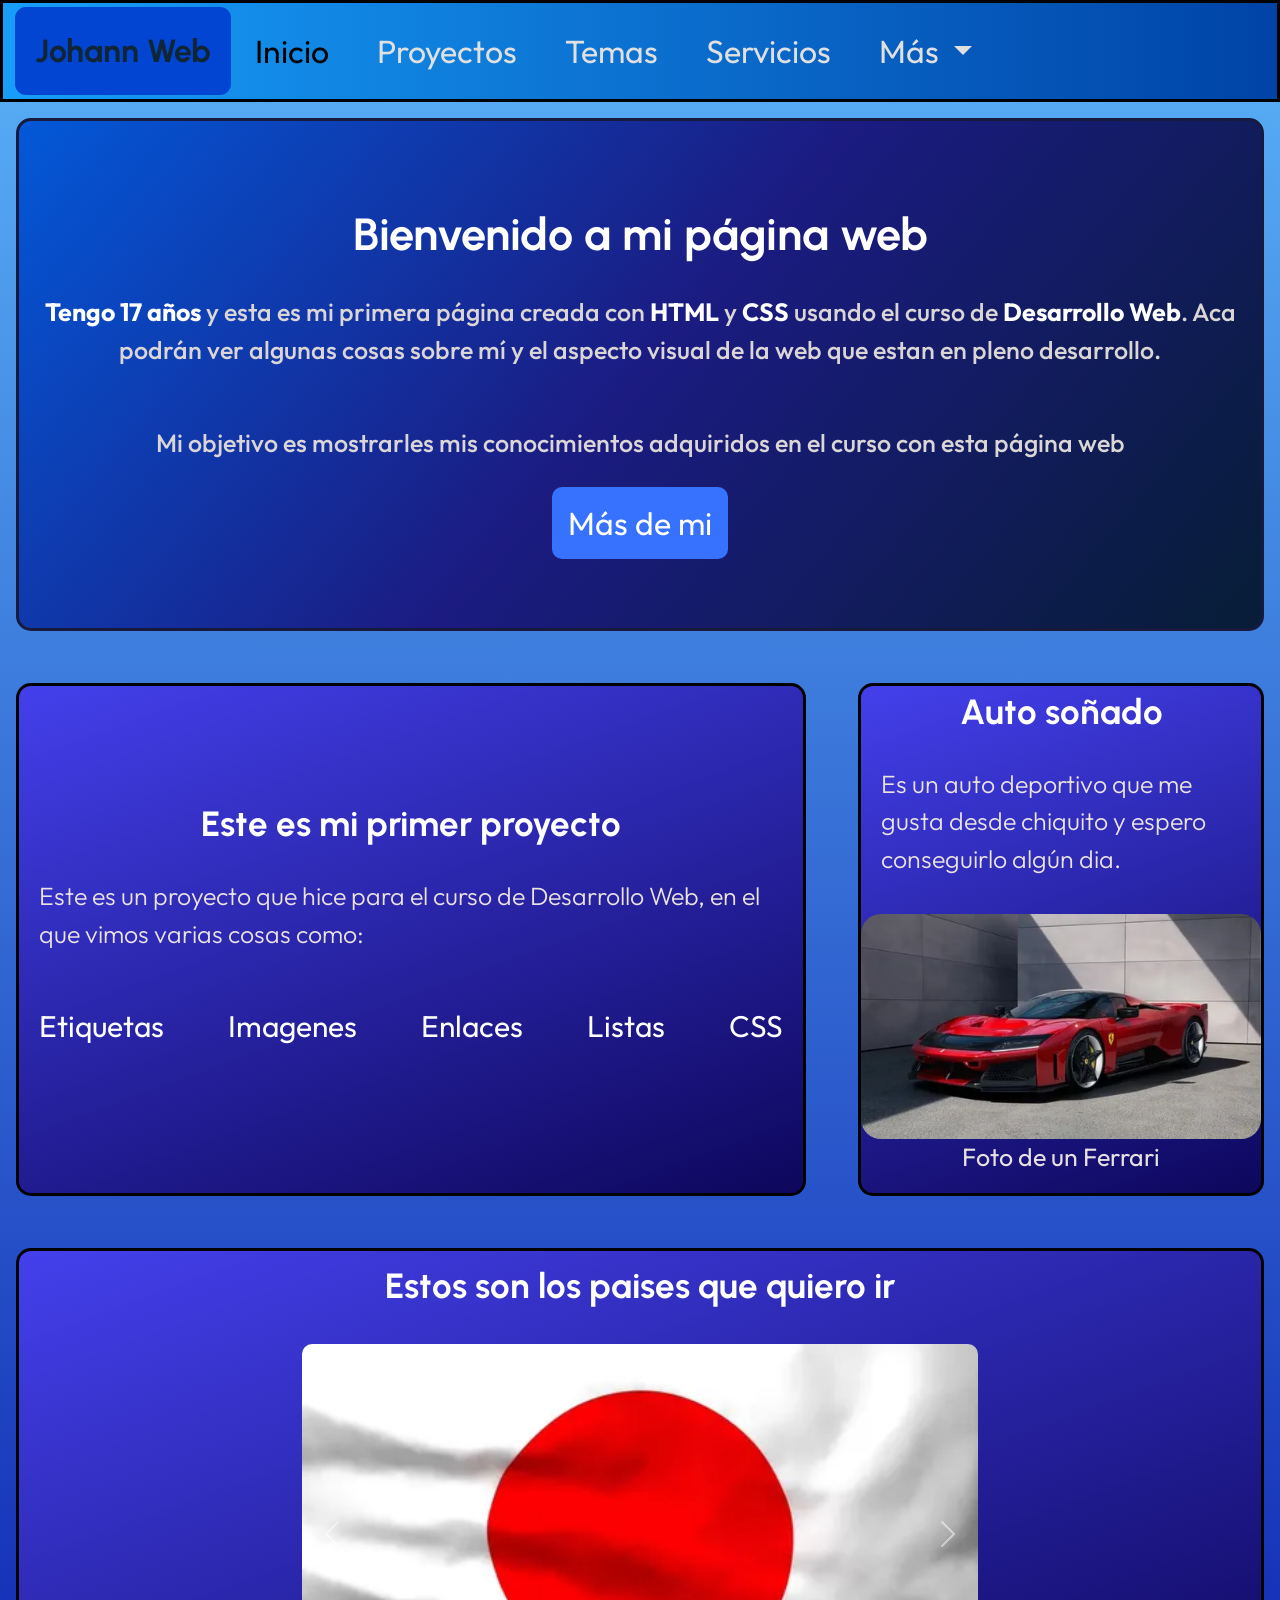
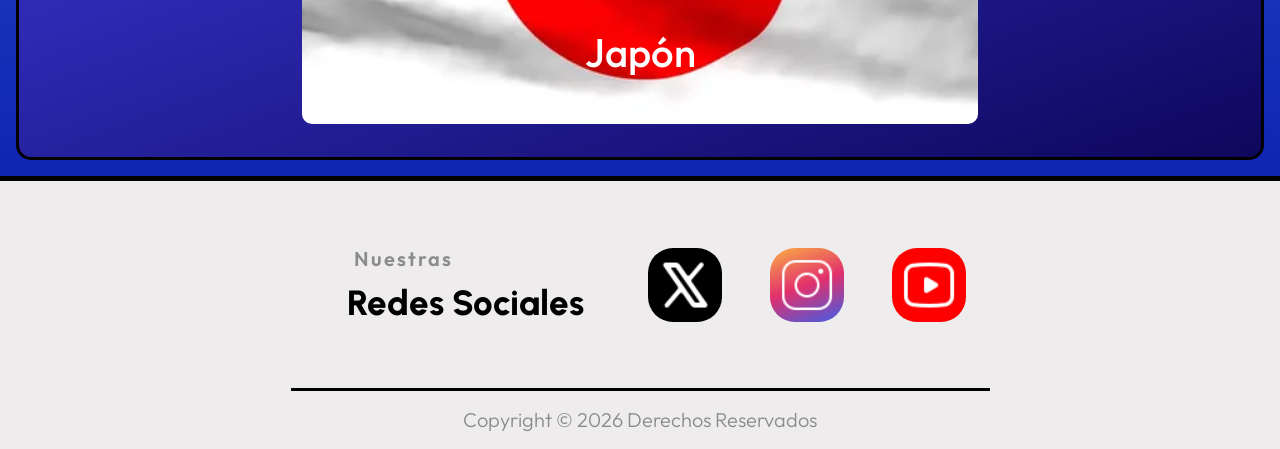
<file: index.html>
<!DOCTYPE html>
<html lang="es">

<head>
    <meta charset="UTF-8">
    <meta name="viewport" content="width=device-width, initial-scale=1.0">
    <title>Desarrollo web con Johann</title>
    <link href="https://cdn.jsdelivr.net/npm/bootstrap@5.3.8/dist/css/bootstrap.min.css" rel="stylesheet"
        integrity="sha384-sRIl4kxILFvY47J16cr9ZwB07vP4J8+LH7qKQnuqkuIAvNWLzeN8tE5YBujZqJLB" crossorigin="anonymous">
    <link rel="stylesheet" href="css/style.css">
</head>

<body>
    <header>
        <nav class="navbar navbar-expand-lg bg-body-tertiary">
            <div class="container-fluid">
                <a class="navbar-brand" href="#">Johann Web</a>
                <button class="navbar-toggler" type="button" data-bs-toggle="collapse"
                    data-bs-target="#navbarNavDropdown" aria-controls="navbarNavDropdown" aria-expanded="false"
                    aria-label="Toggle navigation">
                    <span class="navbar-toggler-icon"></span>
                </button>
                <div class="collapse navbar-collapse" id="navbarNavDropdown">
                    <ul class="navbar-nav">
                        <li class="nav-item">
                            <a class="nav-link active" aria-current="page" href="#">Inicio</a>
                        </li>
                        <li class="nav-item">
                            <a class="nav-link" href="pages/proyectos.html">Proyectos</a>
                        </li>
                        <li class="nav-item">
                            <a class="nav-link" href="pages/temas.html">Temas</a>
                        </li>
                        <li class="nav-item">
                            <a class="nav-link" href="pages/servicios.html">Servicios</a>
                        </li>
                        <li class="nav-item dropdown">
                            <a class="nav-link dropdown-toggle" href="#" role="button" data-bs-toggle="dropdown"
                                aria-expanded="false">
                                Más
                            </a>
                            <ul class="dropdown-menu">
                                <li><a class="dropdown-item" href="pages/preguntas.html">Preguntas</a></li>
                                <li><a class="dropdown-item" href="pages/contactos.html">Contactos</a></li>
                                <li><a class="dropdown-item" href="pages/sobre-mi.html">Sobre mí</a></li>
                            </ul>
                        </li>
                    </ul>
                </div>
            </div>
        </nav>
    </header>

    <main class="caja">
        <section class="contenedor color-gradient">
            <div class="card-presentacion">
                <h2>Bienvenido a mi página web</h2>
                <div class="inicio-text">
                    <p class="letras"><strong>Tengo 17 años</strong> y esta es mi primera página creada con
                        <strong>HTML</strong> y <strong>CSS</strong> usando el curso de <strong>Desarrollo
                            Web</strong>. Aca podrán ver algunas cosas sobre mí y el aspecto visual de la web que estan
                        en pleno desarrollo.
                    </p>
                    <p class="letras">Mi objetivo es mostrarles mis conocimientos adquiridos en el curso con esta página
                        web</p>
                    <a href="pages/sobre-mi.html" class="boton-inicio">Más de mi</a>
                </div>
            </div>
        </section>
        <section class="contenedor2">
            <div>
                <article>
                    <h2>Este es mi primer proyecto</h2>
                    <p>Este es un proyecto que hice para el curso de Desarrollo Web, en el que vimos varias cosas como:
                    </p>
                    <ul class="lista">
                        <li>Etiquetas</li>
                        <li>Imagenes</li>
                        <li>Enlaces</li>
                        <li>Listas</li>
                        <li>CSS</li>
                    </ul>
                </article>
            </div>
        </section>
        <section class="side-bar">
            <div>
                <article>
                    <h2>Auto soñado</h2>
                    <p>Es un auto deportivo que me gusta desde chiquito y espero conseguirlo algún dia.</p>
                    <figure>
                        <img src="img/ferrari.webp" alt="Auto deportivo" class="imagen">
                        <figcaption>Foto de un Ferrari</figcaption>
                    </figure>
                </article>
            </div>
        </section>
        <section class="contenedor3">
            <div>
                <article class="galeria">
                    <h2>Estos son los paises que quiero ir</h2>
                    <div id="carouselExampleCaptions" class="carousel slide">
                        <div class="carousel-indicators">
                            <button type="button" data-bs-target="#carouselExampleCaptions" data-bs-slide-to="0"
                                class="active" aria-current="true" aria-label="Slide 1"></button>
                            <button type="button" data-bs-target="#carouselExampleCaptions" data-bs-slide-to="1"
                                aria-label="Slide 2"></button>
                            <button type="button" data-bs-target="#carouselExampleCaptions" data-bs-slide-to="2"
                                aria-label="Slide 3"></button>
                            <button type="button" data-bs-target="#carouselExampleCaptions" data-bs-slide-to="3"
                                aria-label="Slide 4"></button>
                        </div>
                        <div class="carousel-inner">
                            <div class="carousel-item active">
                                <img src="img/japon.b.webp" class="d-block w-100 img-gal" alt="Japón">
                                <div class="carousel-caption d-none d-md-block">
                                    <h5>Japón</h5>
                                </div>
                            </div>
                            <div class="carousel-item">
                                <img src="img/españa.b.webp" class="d-block w-100 img-gal" alt="España">
                                <div class="carousel-caption d-none d-md-block">
                                    <h5>España</h5>
                                </div>
                            </div>
                            <div class="carousel-item">
                                <img src="img/italia.b.webp" class="d-block w-100 img-gal" alt="Italia">
                                <div class="carousel-caption d-none d-md-block">
                                    <h5>Italia</h5>
                                </div>
                            </div>
                            <div class="carousel-item">
                                <img src="img/usa.b.webp" class="d-block w-100 img-gal" alt="Estados Unidos">
                                <div class="carousel-caption d-none d-md-block">
                                    <h5>Estados Unidos</h5>
                                </div>
                            </div>
                        </div>
                        <button class="carousel-control-prev" type="button" data-bs-target="#carouselExampleCaptions"
                            data-bs-slide="prev">
                            <span class="carousel-control-prev-icon" aria-hidden="true"></span>
                            <span class="visually-hidden">Anterior</span>
                        </button>
                        <button class="carousel-control-next" type="button" data-bs-target="#carouselExampleCaptions"
                            data-bs-slide="next">
                            <span class="carousel-control-next-icon" aria-hidden="true"></span>
                            <span class="visually-hidden">Siguiente</span>
                        </button>
                    </div>
                </article>
            </div>
        </section>
    </main>

    <footer>
        <div class="mejorado">
            <div class="titulo-rs">
                <p>Nuestras</p>
                <h2>Redes Sociales</h2>
            </div>
            <div class="redes">
                <div class="item-rs x"><a href="https://x.com/" target="_blank"><img class="image-tam" src="img/icon-x.png" alt="X"></a>
                </div>
                <div class="item-rs ig"><a href="https://instagram.com/" target="_blank"><img class="image-tam" src="img/icon-ig-.png"
                            alt="Instagram"></a></div>
                <div class="item-rs yt"><a href="https://youtube.com/" target="_blank"><img class="image-tam" src="img/icon-yt.png"
                            alt="Youtube"></a></div>
            </div>
        </div>
        <p>Copyright © 2026 Derechos Reservados</p>

    </footer>
    <script src="https://cdn.jsdelivr.net/npm/bootstrap@5.3.8/dist/js/bootstrap.bundle.min.js"
        integrity="sha384-FKyoEForCGlyvwx9Hj09JcYn3nv7wiPVlz7YYwJrWVcXK/BmnVDxM+D2scQbITxI"
        crossorigin="anonymous"></script>
</body>

</html>
</file>
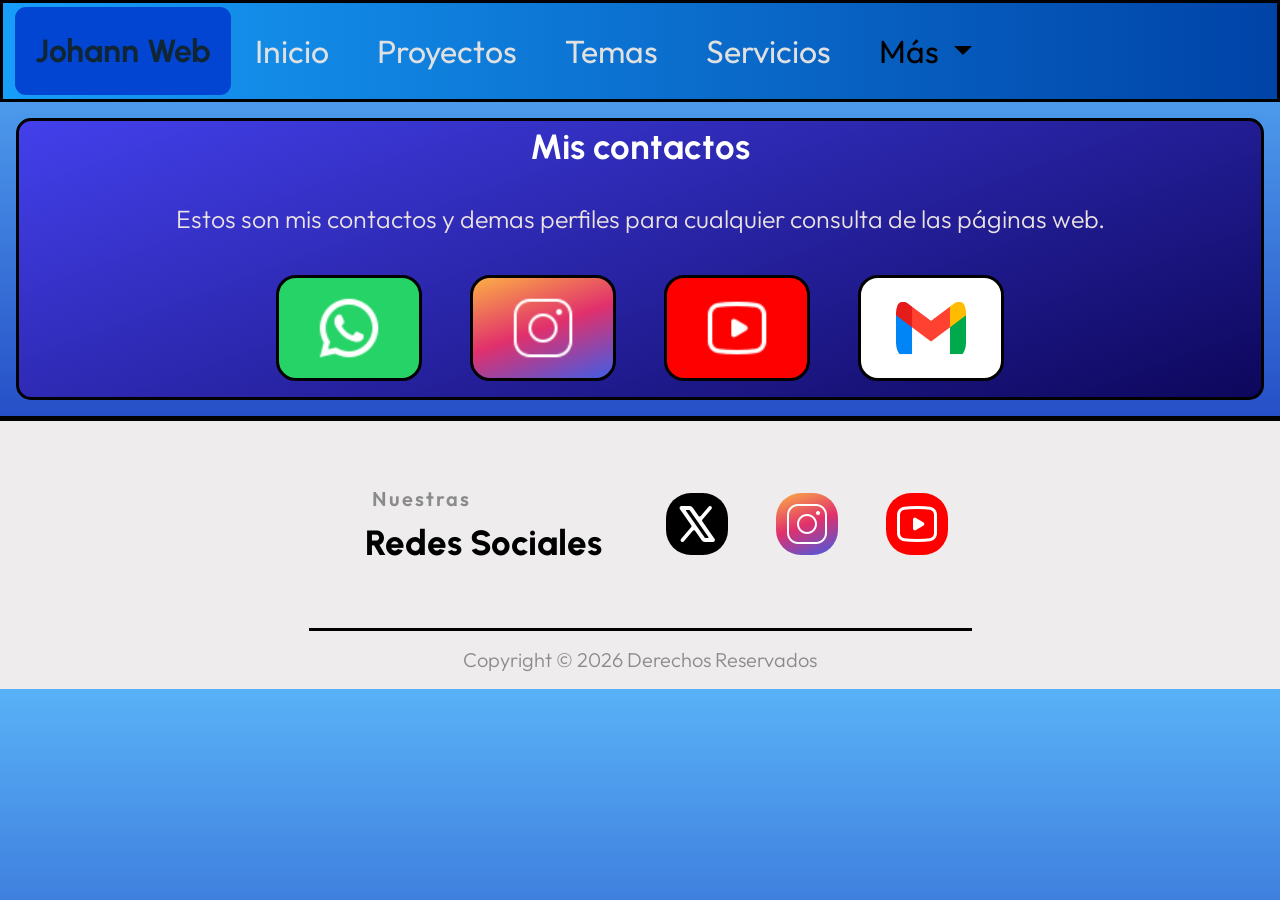
<file: pages/contactos.html>
<!DOCTYPE html>
<html lang="es">

<head>
    <meta charset="UTF-8">
    <meta name="viewport" content="width=device-width, initial-scale=1.0">
    <title>Contactos</title>
    <link href="https://cdn.jsdelivr.net/npm/bootstrap@5.3.8/dist/css/bootstrap.min.css" rel="stylesheet" integrity="sha384-sRIl4kxILFvY47J16cr9ZwB07vP4J8+LH7qKQnuqkuIAvNWLzeN8tE5YBujZqJLB" crossorigin="anonymous">
    <link rel="stylesheet" href="../css/style.css">
</head>

<body>
    <header>
        <nav class="navbar navbar-expand-lg bg-body-tertiary">
            <div class="container-fluid">
                <a class="navbar-brand" href="../index.html">Johann Web</a>
                <button class="navbar-toggler" type="button" data-bs-toggle="collapse"
                    data-bs-target="#navbarNavDropdown" aria-controls="navbarNavDropdown" aria-expanded="false"
                    aria-label="Toggle navigation">
                    <span class="navbar-toggler-icon"></span>
                </button>
                <div class="collapse navbar-collapse" id="navbarNavDropdown">
                    <ul class="navbar-nav">
                        <li class="nav-item">
                            <a class="nav-link" aria-current="page" href="../index.html">Inicio</a>
                        </li>
                        <li class="nav-item">
                            <a class="nav-link" href="proyectos.html">Proyectos</a>
                        </li>
                        <li class="nav-item">
                            <a class="nav-link" href="temas.html">Temas</a>
                        </li>
                        <li class="nav-item">
                            <a class="nav-link" href="servicios.html">Servicios</a>
                        </li>
                        <li class="nav-item dropdown">
                            <a class="nav-link dropdown-toggle active" href="#" role="button" data-bs-toggle="dropdown"
                                aria-expanded="false">
                                Más
                            </a>
                            <ul class="dropdown-menu">
                                <li><a class="dropdown-item" href="preguntas.html">Preguntas</a></li>
                                <li><a class="dropdown-item active" href="#">Contactos</a></li>
                                <li><a class="dropdown-item" href="sobre-mi.html">Sobre mí</a></li>
                            </ul>
                        </li>
                    </ul>
                </div>
            </div>
        </nav>
    </header>

    <main>
        <section>
            <div>
                <article>
                    <h2>Mis contactos</h2>
                    <p>Estos son mis contactos y demas perfiles para cualquier consulta de las páginas web.</p>
                    <div class="contactos">
                        <div class="button-contacto ws"><a href="https://web.whatsapp.com/" target="_blank"><img src="../img/icon-ws.png" alt="Whatsapp" class="size-image"></a></div>
                        <div class="button-contacto ig2"><a href="https://instagram.com/" target="_blank"><img src="../img/icon-ig-.png" alt="Instagram" class="size-image"></a></div>
                        <div class="button-contacto yt2"><a href="https://youtube.com/" target="_blank"><img src="../img/icon-yt.png" alt="Youtube" class="size-image"></a></div>
                        <div class="button-contacto gm"><a href="https://mail.google.com/mail/u/0/" target="_blank"><img src="../img/icon-gm.png" alt="Gmail" class="size-image"></a></div>
                    </div>
                </article>
            </div>
        </section>
    </main>

    <footer>
        <div class="mejorado">
            <div class="titulo-rs">
                <p>Nuestras</p>
                <h2>Redes Sociales</h2>
            </div>
            <div class="redes">
                <div class="item-rs x"><a href="https://x.com/" target="_blank"><img src="../img/icon-x.png" alt="X"></a>
                </div>
                <div class="item-rs ig"><a href="https://instagram.com/" target="_blank"><img src="../img/icon-ig-.png"
                            alt="Instagram"></a></div>
                <div class="item-rs yt"><a href="https://youtube.com/" target="_blank"><img src="../img/icon-yt.png"
                            alt="Youtube"></a></div>
            </div>
        </div>
        <p>Copyright © 2026 Derechos Reservados</p>

    </footer>
    <script src="https://cdn.jsdelivr.net/npm/bootstrap@5.3.8/dist/js/bootstrap.bundle.min.js" integrity="sha384-FKyoEForCGlyvwx9Hj09JcYn3nv7wiPVlz7YYwJrWVcXK/BmnVDxM+D2scQbITxI" crossorigin="anonymous"></script>
</body>
</html>
</file>
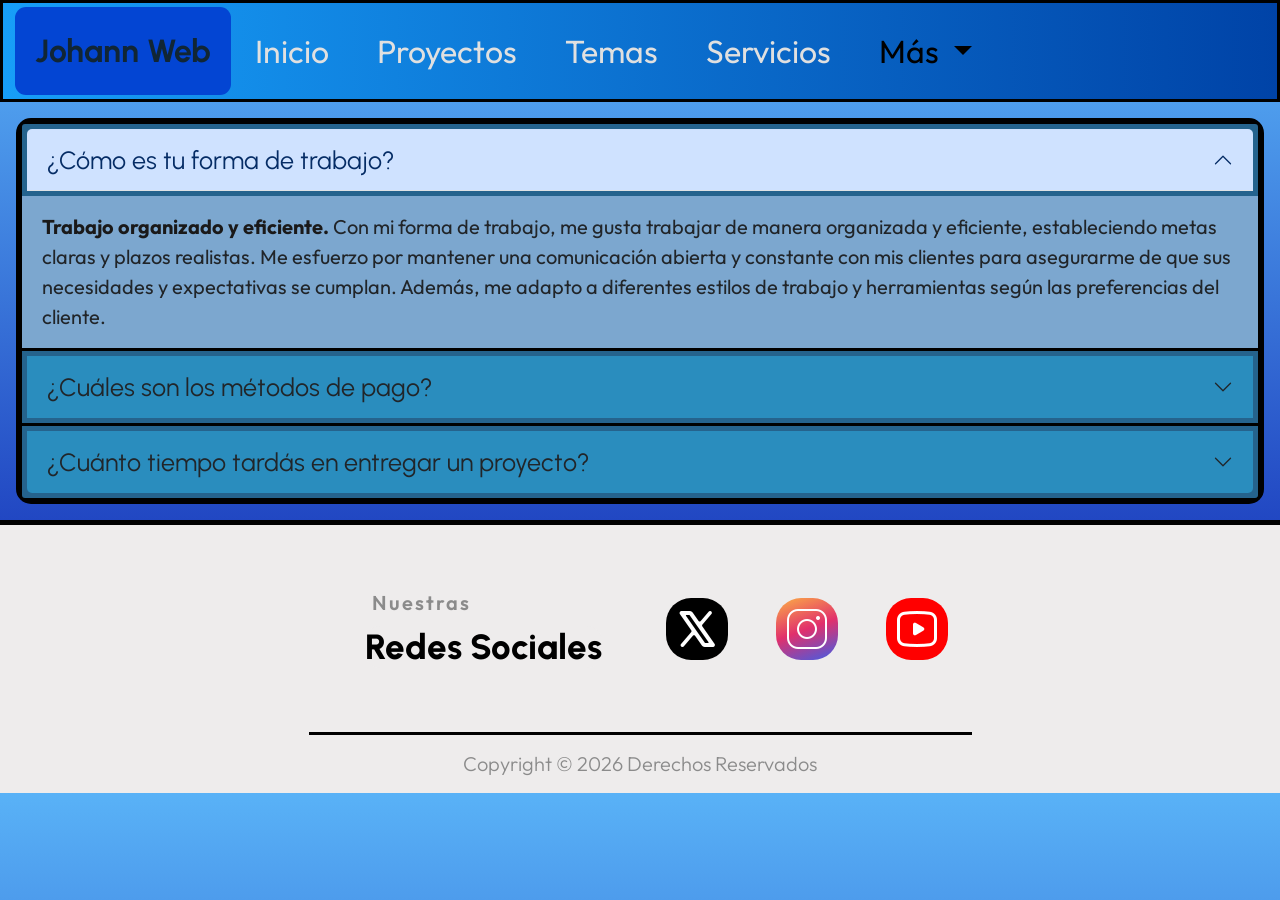
<file: pages/preguntas.html>
<!DOCTYPE html>
<html lang="es">

<head>
    <meta charset="UTF-8">
    <meta name="viewport" content="width=device-width, initial-scale=1.0">
    <title>Preguntas</title>
    <link href="https://cdn.jsdelivr.net/npm/bootstrap@5.3.8/dist/css/bootstrap.min.css" rel="stylesheet"
        integrity="sha384-sRIl4kxILFvY47J16cr9ZwB07vP4J8+LH7qKQnuqkuIAvNWLzeN8tE5YBujZqJLB" crossorigin="anonymous">
    <link rel="stylesheet" href="../css/style.css">
</head>

<body>
    <header>
        <nav class="navbar navbar-expand-lg bg-body-tertiary">
            <div class="container-fluid">
                <a class="navbar-brand" href="../index.html">Johann Web</a>
                <button class="navbar-toggler" type="button" data-bs-toggle="collapse"
                    data-bs-target="#navbarNavDropdown" aria-controls="navbarNavDropdown" aria-expanded="false"
                    aria-label="Toggle navigation">
                    <span class="navbar-toggler-icon"></span>
                </button>
                <div class="collapse navbar-collapse" id="navbarNavDropdown">
                    <ul class="navbar-nav">
                        <li class="nav-item">
                            <a class="nav-link" aria-current="page" href="../index.html">Inicio</a>
                        </li>
                        <li class="nav-item">
                            <a class="nav-link" href="proyectos.html">Proyectos</a>
                        </li>
                        <li class="nav-item">
                            <a class="nav-link" href="temas.html">Temas</a>
                        </li>
                        <li class="nav-item">
                            <a class="nav-link" href="servicios.html">Servicios</a>
                        </li>
                        <li class="nav-item dropdown">
                            <a class="nav-link dropdown-toggle active" href="#" role="button" data-bs-toggle="dropdown"
                                aria-expanded="false">
                                Más
                            </a>
                            <ul class="dropdown-menu">
                                <li><a class="dropdown-item active" href="#">Preguntas</a></li>
                                <li><a class="dropdown-item" href="contactos.html">Contactos</a></li>
                                <li><a class="dropdown-item" href="sobre-mi.html">Sobre mí</a></li>
                            </ul>
                        </li>
                    </ul>
                </div>
            </div>

    </header>

    <main>
        <section class="preguntas">
            <div class="accordion" id="accordionExample">
                <div class="accordion-item">
                    <h2 class="accordion-header">
                        <button class="accordion-button bg-color" type="button" data-bs-toggle="collapse"
                            data-bs-target="#collapseOne" aria-expanded="true" aria-controls="collapseOne">
                            ¿Cómo es tu forma de trabajo?
                        </button>
                    </h2>
                    <div id="collapseOne" class="accordion-collapse collapse show" data-bs-parent="#accordionExample">
                        <div class="accordion-body bg-desc">
                            <strong class="black">Trabajo organizado y eficiente.</strong> Con mi forma de trabajo, me gusta trabajar de manera organizada y eficiente, estableciendo metas claras y plazos realistas. Me esfuerzo por mantener una comunicación abierta y constante con mis clientes para asegurarme de que sus necesidades y expectativas se cumplan. Además, me adapto a diferentes estilos de trabajo y herramientas según las preferencias del cliente.
                        </div>
                    </div>
                </div>
                <div class="accordion-item">
                    <h2 class="accordion-header">
                        <button class="accordion-button collapsed bg-color" type="button" data-bs-toggle="collapse"
                            data-bs-target="#collapseTwo" aria-expanded="false" aria-controls="collapseTwo">
                            ¿Cuáles son los métodos de pago?
                        </button>
                    </h2>
                    <div id="collapseTwo" class="accordion-collapse collapse" data-bs-parent="#accordionExample">
                        <div class="accordion-body bg-desc">
                            <strong class="black">Mi formas de pago pueden ser por Mercado Pago o Uala.</strong> Esos son los métodos de pago que acepto para mis servicios. Ambos son plataformas seguras y confiables que permiten realizar pagos de manera rápida y sencilla. Los clientes pueden elegir el método que les resulte más conveniente.
                        </div>
                    </div>
                </div>
                <div class="accordion-item">
                    <h2 class="accordion-header">
                        <button class="accordion-button collapsed bg-color" type="button" data-bs-toggle="collapse"
                            data-bs-target="#collapseThree" aria-expanded="false" aria-controls="collapseThree">
                            ¿Cuánto tiempo tardás en entregar un proyecto?
                        </button>
                    </h2>
                    <div id="collapseThree" class="accordion-collapse collapse" data-bs-parent="#accordionExample">
                        <div class="accordion-body bg-desc">
                            <strong class="black">El tiempo de entrega puede variar según la complejidad del proyecto.</strong> Generalmente, intento entregar los proyectos dentro de los plazos acordados. En caso de retrasos, me comunico con el cliente para informar sobre el estado del proyecto y acordar una nueva fecha de entrega.
                        </div>
                    </div>
                </div>
            </div>
            </section>
    </main>
    <footer>
        <div class="mejorado">
            <div class="titulo-rs">
                <p>Nuestras</p>
                <h2>Redes Sociales</h2>
            </div>
            <div class="redes">
                <div class="item-rs x"><a href="https://x.com/" target="_blank"><img src="../img/icon-x.png" alt="X"></a>
                </div>
                <div class="item-rs ig"><a href="https://instagram.com/" target="_blank"><img src="../img/icon-ig-.png"
                            alt="Instagram"></a></div>
                <div class="item-rs yt"><a href="https://youtube.com/" target="_blank"><img src="../img/icon-yt.png"
                            alt="Youtube"></a></div>
            </div>
        </div>
        <p>Copyright © 2026 Derechos Reservados</p>

    </footer>
    <script src="https://cdn.jsdelivr.net/npm/bootstrap@5.3.8/dist/js/bootstrap.bundle.min.js"
        integrity="sha384-FKyoEForCGlyvwx9Hj09JcYn3nv7wiPVlz7YYwJrWVcXK/BmnVDxM+D2scQbITxI"
        crossorigin="anonymous"></script>
</body>
</html>
</file>
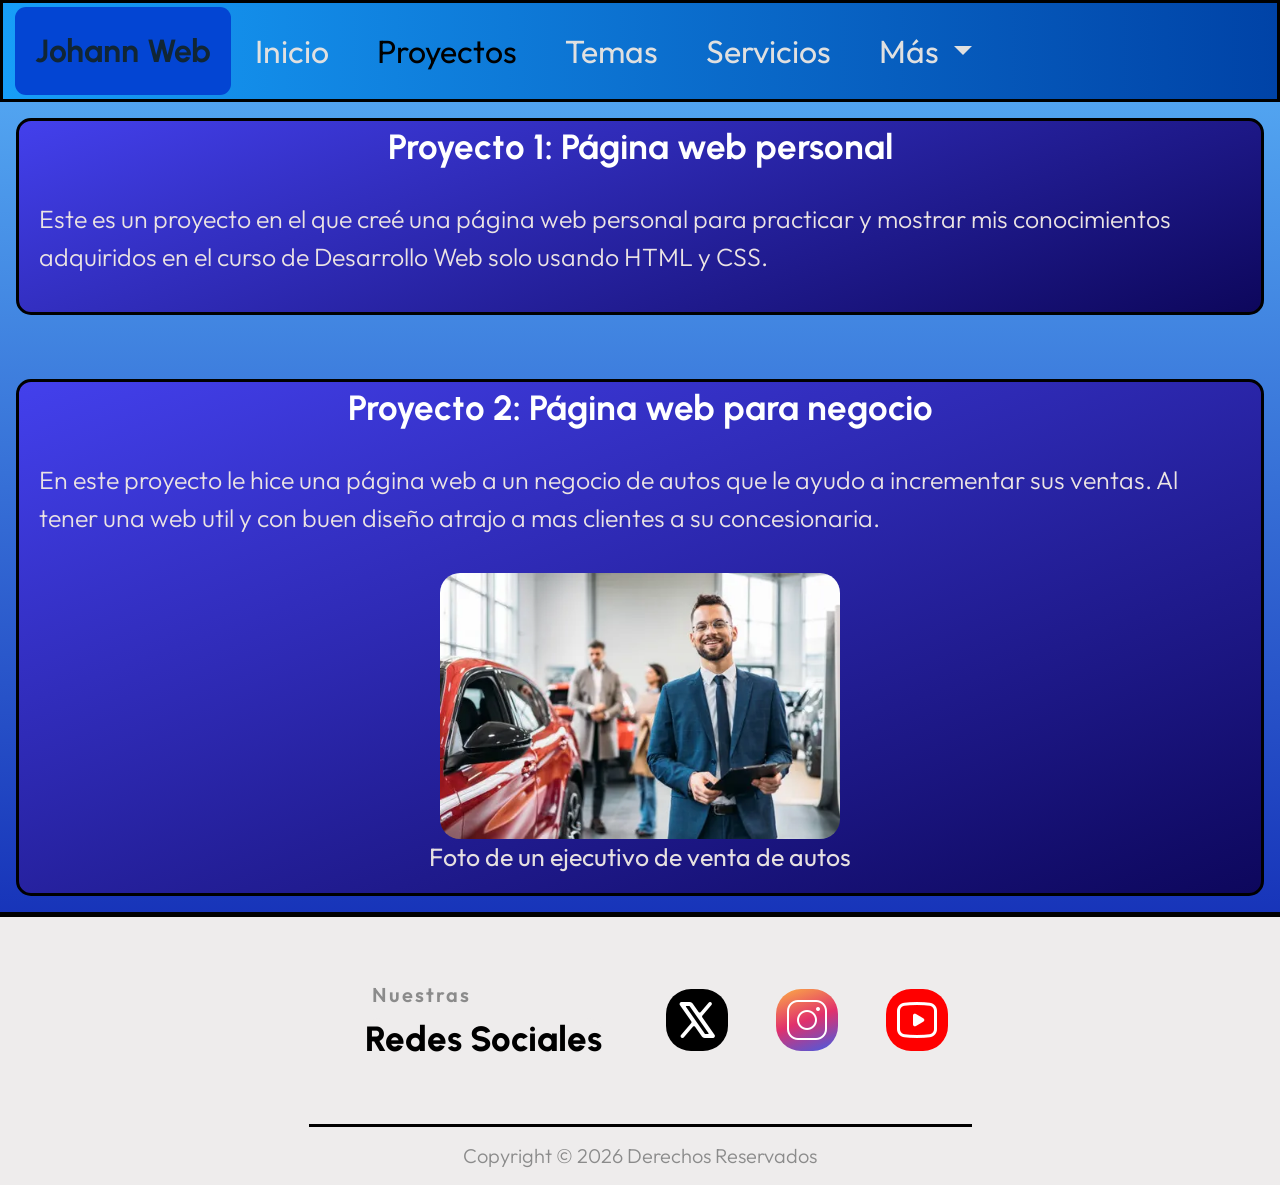
<file: pages/proyectos.html>
<!DOCTYPE html>
<html lang="es">

<head>
    <meta charset="UTF-8">
    <meta name="viewport" content="width=device-width, initial-scale=1.0">
    <title>Proyectos</title>
    <link href="https://cdn.jsdelivr.net/npm/bootstrap@5.3.8/dist/css/bootstrap.min.css" rel="stylesheet" integrity="sha384-sRIl4kxILFvY47J16cr9ZwB07vP4J8+LH7qKQnuqkuIAvNWLzeN8tE5YBujZqJLB" crossorigin="anonymous">
    <link rel="stylesheet" href="../css/style.css">
</head>

<body>
    <header>
        <nav class="navbar navbar-expand-lg bg-body-tertiary">
            <div class="container-fluid">
                <a class="navbar-brand" href="../index.html">Johann Web</a>
                <button class="navbar-toggler" type="button" data-bs-toggle="collapse"
                    data-bs-target="#navbarNavDropdown" aria-controls="navbarNavDropdown" aria-expanded="false"
                    aria-label="Toggle navigation">
                    <span class="navbar-toggler-icon"></span>
                </button>
                <div class="collapse navbar-collapse" id="navbarNavDropdown">
                    <ul class="navbar-nav">
                        <li class="nav-item">
                            <a class="nav-link" aria-current="page" href="../index.html">Inicio</a>
                        </li>
                        <li class="nav-item">
                            <a class="nav-link active" href="#">Proyectos</a>
                        </li>
                        <li class="nav-item">
                            <a class="nav-link" href="temas.html">Temas</a>
                        </li>
                        <li class="nav-item">
                            <a class="nav-link" href="servicios.html">Servicios</a>
                        </li>
                        <li class="nav-item dropdown">
                            <a class="nav-link dropdown-toggle" href="#" role="button" data-bs-toggle="dropdown"
                                aria-expanded="false">
                                Más
                            </a>
                            <ul class="dropdown-menu">
                                <li><a class="dropdown-item" href="preguntas.html">Preguntas</a></li>
                                <li><a class="dropdown-item" href="contactos.html">Contactos</a></li>
                                <li><a class="dropdown-item" href="sobre-mi.html">Sobre mí</a></li>
                            </ul>
                        </li>
                    </ul>
                </div>
            </div>
        </nav>
    </header>

    <main>
        <section>
            <div>
                <h2>Proyecto 1: Página web personal</h2>
                <p>Este es un proyecto en el que creé una página web personal para practicar y mostrar mis conocimientos adquiridos en el curso de Desarrollo Web solo usando HTML y CSS.</p>
            </div>
        </section>
        <section>
            <div>
                <article>
                    <h2>Proyecto 2: Página web para negocio</h2>
                    <p>En este proyecto le hice una página web a un negocio de autos que le ayudo a incrementar sus ventas. Al tener una web util y con buen diseño atrajo a mas clientes a su concesionaria.</p>
                    <figure>
                        <img src="../img/venta-de-autos.webp" alt="Ejecutivo de venta de autos" class="imagen">
                        <figcaption>Foto de un ejecutivo de venta de autos</figcaption>
                    </figure>
                </article>
            </div>
        </section>
    </main>

    <footer>
        <div class="mejorado">
            <div class="titulo-rs">
                <p>Nuestras</p>
                <h2>Redes Sociales</h2>
            </div>
            <div class="redes">
                <div class="item-rs x"><a href="https://x.com/" target="_blank"><img src="../img/icon-x.png" alt="X"></a>
                </div>
                <div class="item-rs ig"><a href="https://instagram.com/" target="_blank"><img src="../img/icon-ig-.png"
                            alt="Instagram"></a></div>
                <div class="item-rs yt"><a href="https://youtube.com/" target="_blank"><img src="../img/icon-yt.png"
                            alt="Youtube"></a></div>
            </div>
        </div>
        <p>Copyright © 2026 Derechos Reservados</p>

    </footer>
    <script src="https://cdn.jsdelivr.net/npm/bootstrap@5.3.8/dist/js/bootstrap.bundle.min.js" integrity="sha384-FKyoEForCGlyvwx9Hj09JcYn3nv7wiPVlz7YYwJrWVcXK/BmnVDxM+D2scQbITxI" crossorigin="anonymous"></script>
</body>
</html>
</file>
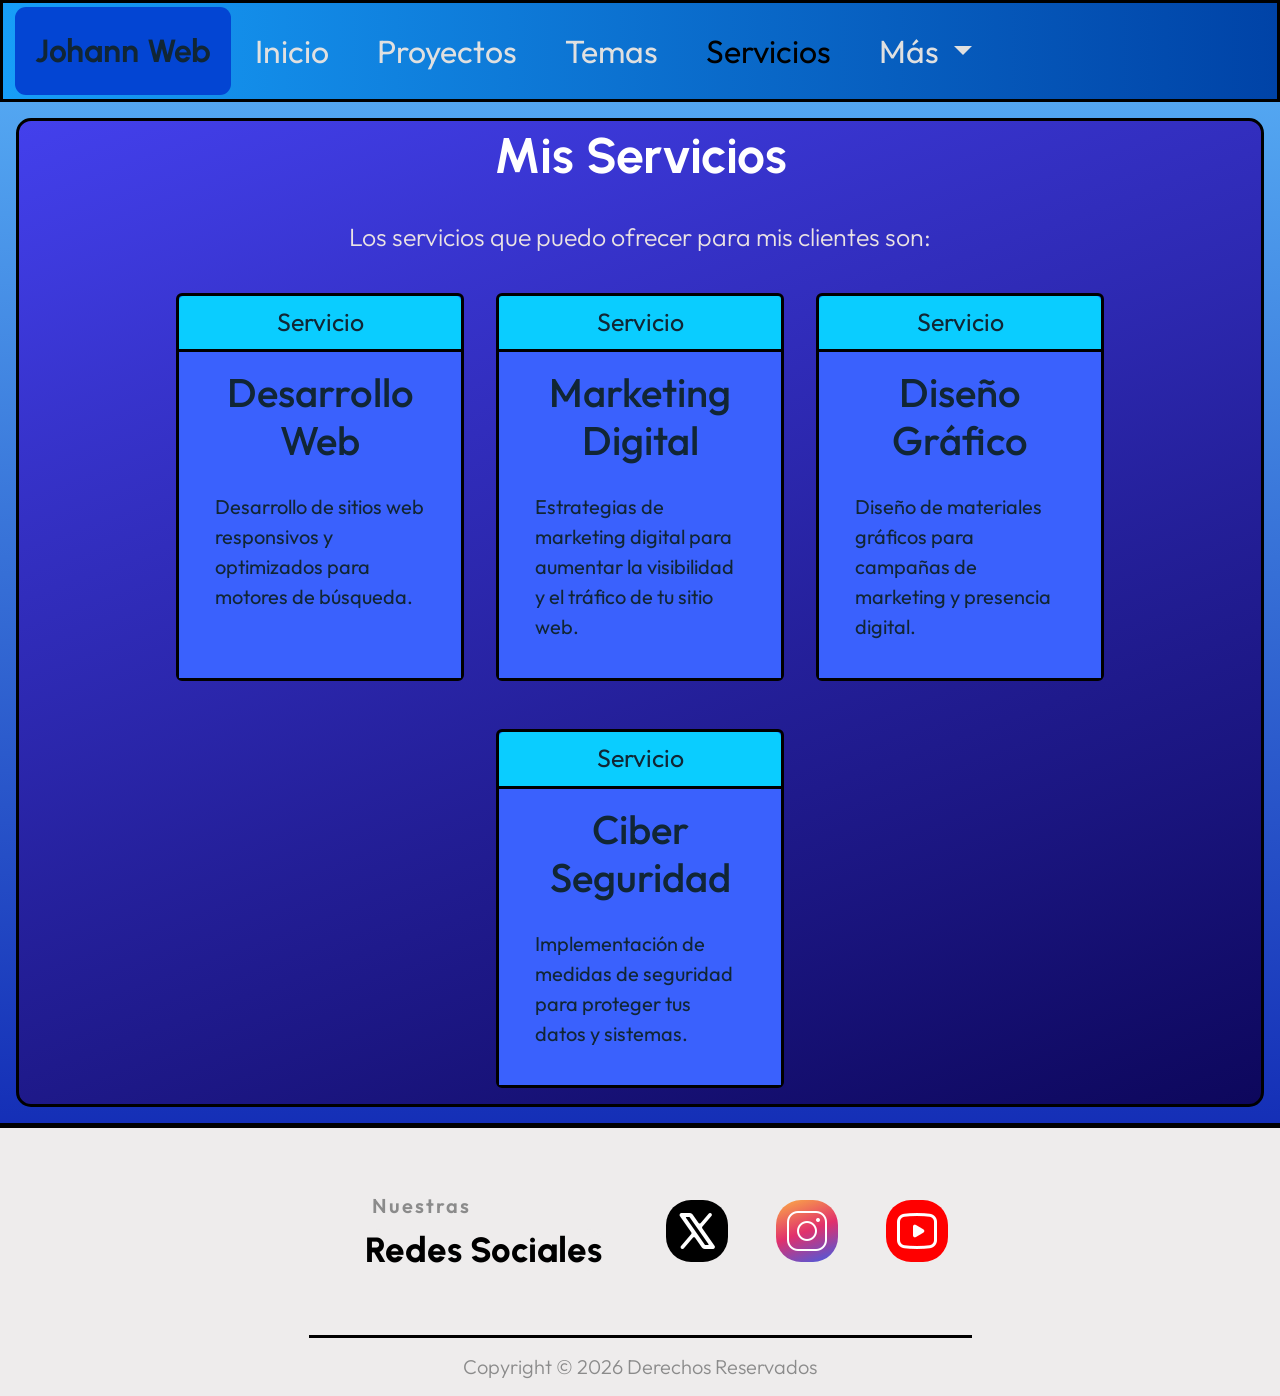
<file: pages/servicios.html>
<!DOCTYPE html>
<html lang="es">

<head>
    <meta charset="UTF-8">
    <meta name="viewport" content="width=device-width, initial-scale=1.0">
    <title>Servicios</title>
    <link href="https://cdn.jsdelivr.net/npm/bootstrap@5.3.8/dist/css/bootstrap.min.css" rel="stylesheet"
        integrity="sha384-sRIl4kxILFvY47J16cr9ZwB07vP4J8+LH7qKQnuqkuIAvNWLzeN8tE5YBujZqJLB" crossorigin="anonymous">
    <link rel="stylesheet" href="../css/style.css">
</head>

<body>
    <header>
        <nav class="navbar navbar-expand-lg bg-body-tertiary">
            <div class="container-fluid">
                <a class="navbar-brand" href="../index.html">Johann Web</a>
                <button class="navbar-toggler" type="button" data-bs-toggle="collapse"
                    data-bs-target="#navbarNavDropdown" aria-controls="navbarNavDropdown" aria-expanded="false"
                    aria-label="Toggle navigation">
                    <span class="navbar-toggler-icon"></span>
                </button>
                <div class="collapse navbar-collapse" id="navbarNavDropdown">
                    <ul class="navbar-nav">
                        <li class="nav-item">
                            <a class="nav-link" aria-current="page" href="../index.html">Inicio</a>
                        </li>
                        <li class="nav-item">
                            <a class="nav-link" href="proyectos.html">Proyectos</a>
                        </li>
                        <li class="nav-item">
                            <a class="nav-link" href="temas.html">Temas</a>
                        </li>
                        <li class="nav-item">
                            <a class="nav-link active" href="#">Servicios</a>
                        </li>
                        <li class="nav-item dropdown">
                            <a class="nav-link dropdown-toggle" href="#" role="button" data-bs-toggle="dropdown"
                                aria-expanded="false">
                                Más
                            </a>
                            <ul class="dropdown-menu">
                                <li><a class="dropdown-item" href="preguntas.html">Preguntas</a></li>
                                <li><a class="dropdown-item" href="contactos.html">Contactos</a></li>
                                <li><a class="dropdown-item" href="sobre-mi.html">Sobre mí</a></li>
                            </ul>
                        </li>
                    </ul>
                </div>
            </div>
        </nav>
    </header>

    <main>
        <section>
            <div class="align">
                <h2>Mis Servicios</h2>
                <p>Los servicios que puedo ofrecer para mis clientes son:</p>
            </div>
            <article class="caja-servi">
                <div class="card text-bg-primary mb-3" style="max-width: 18rem;">
                    <div class="card-header">Servicio</div>
                    <div class="card-body">
                        <h5 class="card-title">Desarrollo Web</h5>
                        <p class="card-text">Desarrollo de sitios web responsivos y optimizados para motores de
                            búsqueda.</p>
                    </div>
                </div>
                <div class="card text-bg-info mb-3" style="max-width: 18rem;">
                    <div class="card-header">Servicio</div>
                    <div class="card-body">
                        <h5 class="card-title">Marketing Digital</h5>
                        <p class="card-text">Estrategias de marketing digital para aumentar la visibilidad y el tráfico de tu sitio web.</p>
                    </div>
                </div>
                <div class="card text-bg-primary mb-3" style="max-width: 18rem;">
                    <div class="card-header">Servicio</div>
                    <div class="card-body">
                        <h5 class="card-title">Diseño Gráfico</h5>
                        <p class="card-text">Diseño de materiales gráficos para campañas de marketing y presencia digital.</p>
                    </div>
                </div>
                <div class="card text-bg-primary mb-3" style="max-width: 18rem;">
                    <div class="card-header">Servicio</div>
                    <div class="card-body">
                        <h5 class="card-title">Ciber Seguridad</h5>
                        <p class="card-text">Implementación de medidas de seguridad para proteger tus datos y sistemas.</p>
                    </div>
                </div>
            </article>
        </section>
    </main>
    <footer>
        <div class="mejorado">
            <div class="titulo-rs">
                <p>Nuestras</p>
                <h2>Redes Sociales</h2>
            </div>
            <div class="redes">
                <div class="item-rs x"><a href="https://x.com/" target="_blank"><img src="../img/icon-x.png" alt="X"></a>
                </div>
                <div class="item-rs ig"><a href="https://instagram.com/" target="_blank"><img src="../img/icon-ig-.png"
                            alt="Instagram"></a></div>
                <div class="item-rs yt"><a href="https://youtube.com/" target="_blank"><img src="../img/icon-yt.png"
                            alt="Youtube"></a></div>
            </div>
        </div>
        <p>Copyright © 2026 Derechos Reservados</p>

    </footer>
    <script src="https://cdn.jsdelivr.net/npm/bootstrap@5.3.8/dist/js/bootstrap.bundle.min.js"
        integrity="sha384-FKyoEForCGlyvwx9Hj09JcYn3nv7wiPVlz7YYwJrWVcXK/BmnVDxM+D2scQbITxI"
        crossorigin="anonymous"></script>
</body>

</html>
</file>
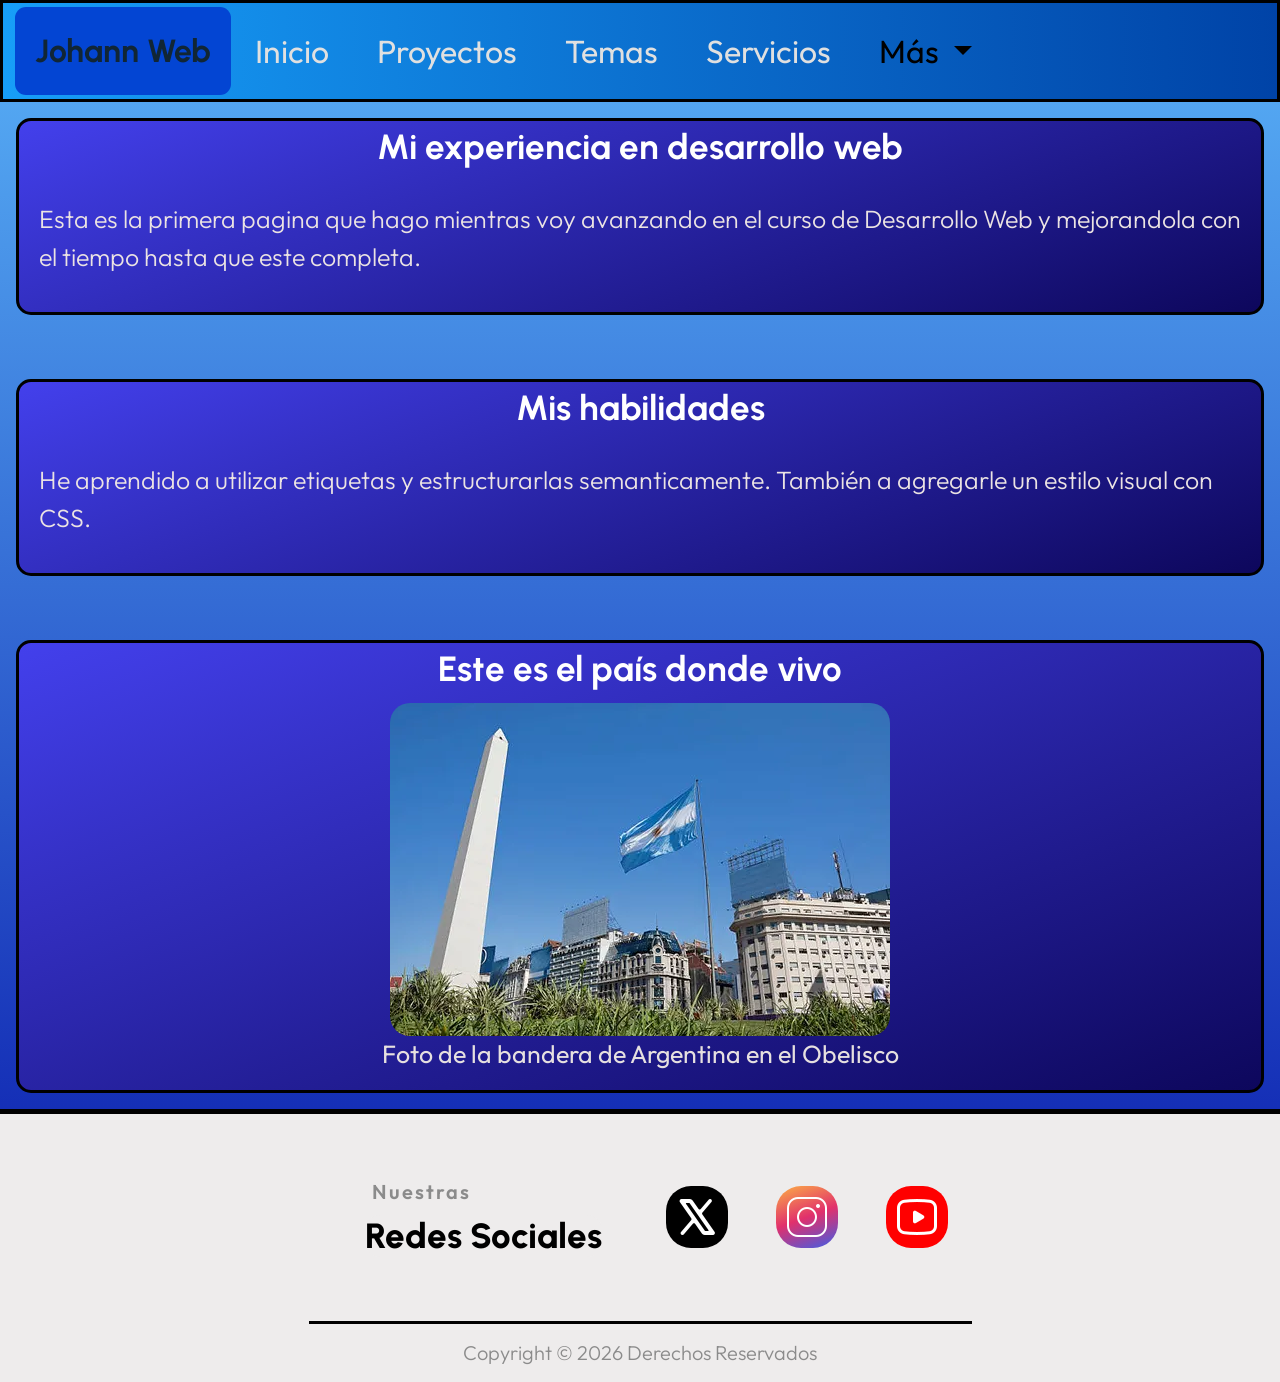
<file: pages/sobre-mi.html>
<!DOCTYPE html>
<html lang="es">

<head>
    <meta charset="UTF-8">
    <meta name="viewport" content="width=device-width, initial-scale=1.0">
    <title>Sobre mi</title>
    <link href="https://cdn.jsdelivr.net/npm/bootstrap@5.3.8/dist/css/bootstrap.min.css" rel="stylesheet" integrity="sha384-sRIl4kxILFvY47J16cr9ZwB07vP4J8+LH7qKQnuqkuIAvNWLzeN8tE5YBujZqJLB" crossorigin="anonymous">
    <link rel="stylesheet" href="../css/style.css">
</head>

<body>
    <header>
        <nav class="navbar navbar-expand-lg bg-body-tertiary">
            <div class="container-fluid">
                <a class="navbar-brand" href="../index.html">Johann Web</a>
                <button class="navbar-toggler" type="button" data-bs-toggle="collapse"
                    data-bs-target="#navbarNavDropdown" aria-controls="navbarNavDropdown" aria-expanded="false"
                    aria-label="Toggle navigation">
                    <span class="navbar-toggler-icon"></span>
                </button>
                <div class="collapse navbar-collapse" id="navbarNavDropdown">
                    <ul class="navbar-nav">
                        <li class="nav-item">
                            <a class="nav-link" aria-current="page" href="../index.html">Inicio</a>
                        </li>
                        <li class="nav-item">
                            <a class="nav-link" href="proyectos.html">Proyectos</a>
                        </li>
                        <li class="nav-item">
                            <a class="nav-link" href="temas.html">Temas</a>
                        </li>
                        <li class="nav-item">
                            <a class="nav-link" href="servicios.html">Servicios</a>
                        </li>
                        <li class="nav-item dropdown">
                            <a class="nav-link dropdown-toggle active" href="#" role="button" data-bs-toggle="dropdown"
                                aria-expanded="false">
                                Más
                            </a>
                            <ul class="dropdown-menu">
                                <li><a class="dropdown-item" href="preguntas.html">Preguntas</a></li>
                                <li><a class="dropdown-item" href="contactos.html">Contactos</a></li>
                                <li><a class="dropdown-item active" href="#">Sobre mí</a></li>
                            </ul>
                        </li>
                    </ul>
                </div>
            </div>
        </nav>
    </header>

    <main>
        <section>
            <div>
                <h2>Mi experiencia en desarrollo web</h2>
                <p>Esta es la primera pagina que hago mientras voy avanzando en el curso de Desarrollo Web y mejorandola
                    con el tiempo hasta que este completa.</p>
            </div>
        </section>
        <section>
            <div>
                <h2>Mis habilidades</h2>
                <p>He aprendido a utilizar etiquetas y estructurarlas semanticamente. También a agregarle un estilo
                    visual con CSS.</p>
            </div>
        </section>
        <section>
            <div>
                <article>
                    <h2>Este es el país donde vivo</h2>
                    <figure>
                        <img src="../img/argentina.webp" alt="Bandera de Argentina">
                        <figcaption>Foto de la bandera de Argentina en el Obelisco</figcaption>
                    </figure>
                </article>
            </div>
        </section>
    </main>

    <footer>
        <div class="mejorado">
            <div class="titulo-rs">
                <p>Nuestras</p>
                <h2>Redes Sociales</h2>
            </div>
            <div class="redes">
                <div class="item-rs x"><a href="https://x.com/" target="_blank"><img src="../img/icon-x.png" alt="X"></a>
                </div>
                <div class="item-rs ig"><a href="https://instagram.com/" target="_blank"><img src="../img/icon-ig-.png"
                            alt="Instagram"></a></div>
                <div class="item-rs yt"><a href="https://youtube.com/" target="_blank"><img src="../img/icon-yt.png"
                            alt="Youtube"></a></div>
            </div>
        </div>
        <p>Copyright © 2026 Derechos Reservados</p>

    </footer>
    <script src="https://cdn.jsdelivr.net/npm/bootstrap@5.3.8/dist/js/bootstrap.bundle.min.js" integrity="sha384-FKyoEForCGlyvwx9Hj09JcYn3nv7wiPVlz7YYwJrWVcXK/BmnVDxM+D2scQbITxI" crossorigin="anonymous"></script>
</body>
</html>
</file>
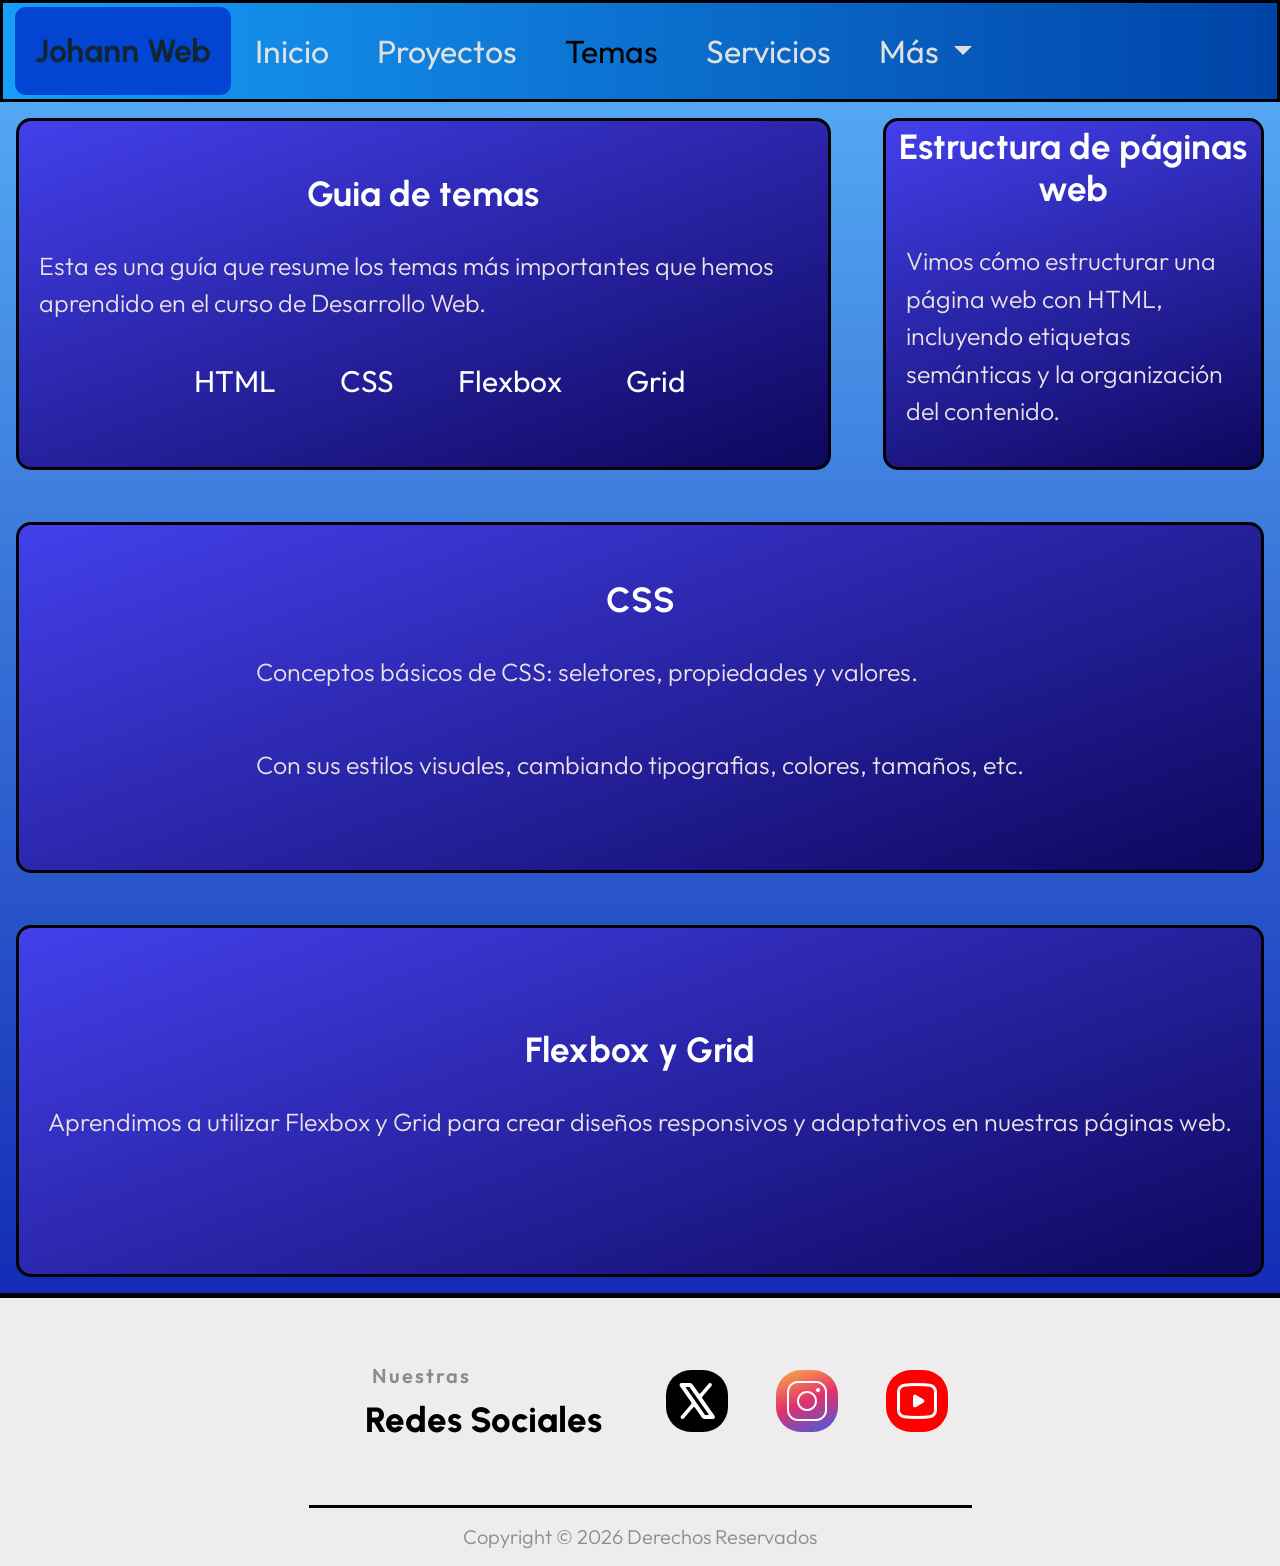
<file: pages/temas.html>
<!DOCTYPE html>
<html lang="es">

<head>
    <meta charset="UTF-8">
    <meta name="viewport" content="width=device-width, initial-scale=1.0">
    <title>Temas</title>
    <link href="https://cdn.jsdelivr.net/npm/bootstrap@5.3.8/dist/css/bootstrap.min.css" rel="stylesheet" integrity="sha384-sRIl4kxILFvY47J16cr9ZwB07vP4J8+LH7qKQnuqkuIAvNWLzeN8tE5YBujZqJLB" crossorigin="anonymous">
    <link rel="stylesheet" href="../css/style.css">
</head>

<body>
    <header>
        <nav class="navbar navbar-expand-lg bg-body-tertiary">
            <div class="container-fluid">
                <a class="navbar-brand" href="../index.html">Johann Web</a>
                <button class="navbar-toggler" type="button" data-bs-toggle="collapse"
                    data-bs-target="#navbarNavDropdown" aria-controls="navbarNavDropdown" aria-expanded="false"
                    aria-label="Toggle navigation">
                    <span class="navbar-toggler-icon"></span>
                </button>
                <div class="collapse navbar-collapse" id="navbarNavDropdown">
                    <ul class="navbar-nav">
                        <li class="nav-item">
                            <a class="nav-link" aria-current="page" href="../index.html">Inicio</a>
                        </li>
                        <li class="nav-item">
                            <a class="nav-link" href="proyectos.html">Proyectos</a>
                        </li>
                        <li class="nav-item">
                            <a class="nav-link active" href="#">Temas</a>
                        </li>
                        <li class="nav-item">
                            <a class="nav-link" href="servicios.html">Servicios</a>
                        </li>
                        <li class="nav-item dropdown">
                            <a class="nav-link dropdown-toggle" href="#" role="button" data-bs-toggle="dropdown"
                                aria-expanded="false">
                                Más
                            </a>
                            <ul class="dropdown-menu">
                                <li><a class="dropdown-item" href="preguntas.html">Preguntas</a></li>
                                <li><a class="dropdown-item" href="contactos.html">Contactos</a></li>
                                <li><a class="dropdown-item" href="sobre-mi.html">Sobre mí</a></li>
                            </ul>
                        </li>
                    </ul>
                </div>
            </div>
        </nav>
    </header>

    <main class="caja2">
        <section class="side-bar">
            <div>
                <h2>Guia de temas</h2>
                <p>Esta es una guía que resume los temas más importantes que hemos aprendido en el curso de Desarrollo
                    Web.</p>
                <ul class="lista">
                    <li>HTML</li>
                    <li>CSS</li>
                    <li>Flexbox</li>
                    <li>Grid</li>
                </ul>
            </div>
        </section>
        <section class="contenedor2">
            <div>
                <h2>CSS</h2>
                <p>Conceptos básicos de CSS: seletores, propiedades y valores.</p>
                <p>Con sus estilos visuales, cambiando tipografias, colores, tamaños, etc.</p>
            </div>
        </section>
        <section class="contenedor1">
            <div>
                <h2>Estructura de páginas web</h2>
                <p>Vimos cómo estructurar una página web con HTML, incluyendo etiquetas semánticas y la organización del
                    contenido.</p>
            </div>
        </section>
        <section class="contenedor3">
            <div>
                <h2>Flexbox y Grid</h2>
                <p>Aprendimos a utilizar Flexbox y Grid para crear diseños responsivos y adaptativos en nuestras páginas
                    web.</p>
            </div>
        </section>
    </main>

    <footer>
        <div class="mejorado">
            <div class="titulo-rs">
                <p>Nuestras</p>
                <h2>Redes Sociales</h2>
            </div>
            <div class="redes">
                <div class="item-rs x"><a href="https://x.com/" target="_blank"><img src="../img/icon-x.png" alt="X"></a>
                </div>
                <div class="item-rs ig"><a href="https://instagram.com/" target="_blank"><img src="../img/icon-ig-.png"
                            alt="Instagram"></a></div>
                <div class="item-rs yt"><a href="https://youtube.com/" target="_blank"><img src="../img/icon-yt.png"
                            alt="Youtube"></a></div>
            </div>
        </div>
        <p>Copyright © 2026 Derechos Reservados</p>

    </footer>
    <script src="https://cdn.jsdelivr.net/npm/bootstrap@5.3.8/dist/js/bootstrap.bundle.min.js" integrity="sha384-FKyoEForCGlyvwx9Hj09JcYn3nv7wiPVlz7YYwJrWVcXK/BmnVDxM+D2scQbITxI" crossorigin="anonymous"></script>
</body>
</html>
</file>
<file: css/style.css>
/* Fuente */
@import url('https://fonts.googleapis.com/css2?family=Outfit:wght@100..900&display=swap');
/* font-family: "Outfit", sans-serif; */
@import url('https://fonts.googleapis.com/css2?family=Urbanist:ital,wght@0,100..900;1,100..900&display=swap');
/* font-family: "Urbanist", sans-serif; */
*{
    margin: 0;
    padding: 0;
}

:root{
    --color-fondo: #9bd3fc;
    --color-fondo2: #7ca7cf;
    --color-texto: #112635;
    --color-principal: #25638d;   
    --color-tarjetas: #2A8DBE; 
    --items: #57b4eb;
}
/* color-fondo es para el fondo de la página */
/* color-fondo2 es para el background-color del header y footer */
/* color-texto es para el color del texto */
/* color-principal es para el background-color de los titulos */
/* color-tarjetas es para el background-color de las secciones */
/* --items es para el background-color de los elementos de la lista */

/* --------------GENERALES------------ */
body{
    background: linear-gradient(to bottom, #59b2f7, #040fa7);
    color: var(--color-texto);
    font-family: "Outfit", sans-serif;
}
p{
    font-size: 20px;
    font-weight: 300;
    color: #ebe3e3;
}
header, footer{
    background-color:var(--color-fondo2);
}
a{
    text-decoration: none;
    color: #001322;
}

h2{
    font-size: 35px;
    font-weight: 700;
    padding:5px;
    font-family: "Urbanist", sans-serif;
    text-align: center;
    border-radius: 15px;
    color: white;
}

/* --------------HEADER------------- */
header{
    border: 3px solid #000000;
    display: flex;
    flex-direction: row;
    justify-content: space-between;
    align-items: center;
    flex-wrap: wrap;
}
h1{
    background-color: var(--color-principal);
    padding:30px;
    font-family: "Urbanist", sans-serif;
}
header nav ul{
    display:flex;
    flex-direction: row;
    flex-wrap: wrap;
    gap: 3rem;
    list-style: none;
    padding: 1rem;
}
.enlaces{
    font-size: 2rem;
}

/* --------------MAIN--------------- */

main{
    display: flex;
    flex-direction: column;
    gap: 2rem;
}
/* El main del inicio con el uso del GRID */
.caja{
    display: grid;
    grid-template-columns: repeat(3, 1fr);
    grid-template-rows: repeat(3, 1fr);
    grid-template-areas:
    "contenedor contenedor contenedor"
    "contenedor2 contenedor2 side-bar"
    "contenedor3 contenedor3 contenedor3"
    ;
    gap: 20px;
}

.contenedor{
    grid-area: contenedor;
    border:#181a3d solid 3px;
}
.contenedor2{
    grid-area: contenedor2;
}
.contenedor3{
    grid-area: contenedor3;
}
.side-bar{
    grid-area: side-bar;
}
.contenedor1{
    grid-area: contenedor1;
}

/* El main de los temas con el uso del GRID */
.caja2{
    display: grid;
    grid-template-columns: repeat(3, 1fr);
    grid-template-rows: repeat(3, 1fr);
    grid-template-areas:
    "side-bar side-bar contenedor1"
    "contenedor2 contenedor2 contenedor2"
    "contenedor3 contenedor3 contenedor3"
    ;
    gap: 20px;
}

/* ------------------------- */
section{
    margin: 1rem;
    background: linear-gradient(160deg, #4340ec, #0d075c);
    border: #000000 solid 3px;
    border-radius: 15px;
    display: flex;
    flex-direction: column;
    justify-content: center;
    align-items: center;

}
main section div p{
    font-size: 25px;
    padding:20px;
}
section div article ul.lista{
    padding:15px;
    justify-content: center;
}
.lista{
    font-size: 30px;
    list-style: none;
    display:flex;
    flex-direction: row;
    justify-content: center;
    gap: 4rem;
    flex-wrap: wrap;
    color: white;
}
/* Visual de las imagenes */
figure{
    text-align: center;
}
figcaption{
    font-size: 25px;
    color: #e6e0e0;
}
img{
    border-radius: 20px;
}
.imagen{
    max-width: 400px;
}
/* ----------------*/
.preguntas{
    display: flex;
    flex-direction: column;
}

/* ------carta de presentación----- */
/* La sección completa */
.color-gradient{
    background: linear-gradient(130deg, #0358d8, #1b1b81, #071d36);
    display: flex;
    flex-direction: column;
    justify-content: center;
    align-items: center;
}
/* Palabras Importantes */
strong{
    color: #ffffff;
}
/* La caja con el texto dentro y el enlace */
.inicio-text{
    text-align: center;
    flex-wrap: wrap;
}
/* El texto */
.letras{
    font-size: 25px;
    font-weight: 500;
    color: #dbd6d6;
}
/* Título de la card */
section.contenedor div.card-presentacion h2{
    color: #ffffff;
    background-color: unset;
    font-weight: 700;
    font-size: 45px;
}
/* El boton con el enlace */
.boton-inicio{
    font-size: 2rem;
    color: white;
    background-color: #3772FF;
    padding: 1rem;
    border-radius: 10px;
}
.boton-inicio:hover{
    background-color:#2c5ac5 ;
    box-shadow: 0 2px 5px black;
}

/* -------------------------------- */

/* --------------FOOTER------------ */
/* Los enlaces de Redes Sociales en logotipos */
footer div{
    display: flex;
    flex-direction: row;
    gap: 3rem;
    justify-content: center;
    align-items: center;
    padding: 2rem;
}
/* -------------------------------- */

/* ---------------FOOTER MEJORADO----------------- */
/* footer completo */
footer{
    background-color: #eeecec;
    display: flex;
    flex-direction: column;
    justify-content: center;
    align-items: center;
    border-top:#000000 solid 5px;
    padding: 0;
}
/* Contenedor */
.mejorado{
    display: flex;
    flex-direction: row;
    flex-wrap: wrap;
    justify-content: center;
    gap: 2rem;
    border-bottom: #000000 solid 3px;
    padding: 1.5rem;
}
/* Título */
footer div.mejorado div.titulo-rs h2{
    background-color: #eeecec;
    color: #000000;
    padding: 0;
    font-weight: 800;
}
/* Párrafo arriba del título */
footer div.mejorado div.titulo-rs p{
    padding: 0;
    margin-bottom:6px;
    font-size: 20px;
    letter-spacing: 2px;
    font-weight: 600;
    color: #8b8b8b;
}
/* Los derechos */
footer p{
    margin: 7px;
    padding: 7px;
    color: #8b8b8b;
}
/* Caja de los links */
.redes{
    display: flex;
    flex-direction: row;
    flex-wrap: wrap;
    padding: 0;
}
/* Caja del título */
.titulo-rs{
    display: flex;
    flex-direction: column;
    justify-content: flex-start;
    align-items: flex-start;
    gap: 2px;
}
/* item de link */
.item-rs{
    padding: 7px;
    border-radius: 25px;
}
.item-rs:hover{
    box-shadow: 0 1px 5px #020202;
}
/* imagenes */
.image-tam{
    width: 60px;
    height: 60px;
}
.ig{
    background: linear-gradient(160deg, #FCAF45, #E1306C, #405DE6);
}
.ig:hover{
    background: linear-gradient(160deg, #f19a1f, #e01559, #1f40e2);
}
.x{
    background-color: #000000;
}
.yt{
    background-color: #ff0000;
}
.yt:hover{
    background-color: #ce0808;
}
/* ----------------------------------------------- */

/*----------------NAVBAR------------------- */
/* El navbar completo */
.navbar{
    width: 100%;
    padding: 0;
}
/* El contenedor del navbar */
.container-fluid{
    background:linear-gradient(to right, #179ef8, #0043a7) ;
    justify-content: space-between;
}
/* El logo */
.navbar-brand{
    font-size: 2rem;
    font-family: "Urbanist", sans-serif;
    font-weight: 700;
    color: var(--color-texto);
    background-color: #0345d3;
    padding: 20px;
    border-radius: 11px;
}
/* Los enlaces del navbar */
.collapse{
    display: flex;
    flex-direction: row;
    align-items: center;
}
/* La lista del menu */
.navbar-nav{
    gap: 2rem;
}
/* Los items del menu */
.nav-item{
    font-size: 2rem;
}
.dropdown-menu{
    background-color: #bddeff;
}
/* Los links */
.nav-link{
    color:#e0e0e0;
}
.nav-link:hover{
    box-shadow: 0 2px 5px black;
    border-radius: 7px;
}
/* ---------------------------------------- */

/* -------------GALERIA DE FOTOS----------- */
/* El contenedor de la galeria */
.galeria {
    max-width: 100%;
    margin: 0 auto;
}
/* El carrusel con la galeria dentro */
.carousel{
    padding: 1.5rem;
}
/* Las imagenes */
.img-gal{
    height: 380px;
    width: 150px;
    object-fit: cover;
    object-position: center;
    border-radius: 10px;
}
/* Los nombres de los paises */
h5{
    font-size: 2.5rem;
}

/* ---------------------------------------- */

/*--------------- Las preguntas------------- */
/* El titulo de las opciones */
.bg-color{
    background-color: var(--color-tarjetas);
    font-size: 25px;
}
/* El contenido de las opciones */
.bg-desc{
    background-color: var(--color-fondo2);
    font-size: 20px;
}
/* El borde de las preguntas */
.accordion-item{
    border: #000000 solid 3px;
    background-color: var(--color-principal);
}
/* La sección completa */
.preguntas{
    background: var(--color-principal);
}
/* Las palabras importantes */
.black{
    color:#1a1919;
}
/* ----------------------------------------- */

/* ------------Tarjetas de servicios----------*/
/* El título y su texto */
.align{
    text-align: center;
}
/* El título */
main section div.align h2{
    font-size: 50px;
}
/* El artículo con las tarjetas dentro */
.caja-servi{
    display:flex;
    flex-direction: row;
    justify-content: center;
    gap: 2rem;
    flex-wrap: wrap;
}
/* La tarjeta completa */
.card{
    border:#000000 solid 3px;
}
.card:hover{
    box-shadow: 0 2px 5px #000000;
    border:#050397 solid 3px;
}
/* El cuerpo de las tarjetas */
.card-body{
    background-color: #3a61fd; 
}
/* El texto de las cards */
.card-text{
    font-size: 20px;
    font-weight: 400;
    color: var(--color-texto);
}
/* Título de las cards */
.card-title{
    text-align: center;
    color: var(--color-texto);
}
/* El header de la tarjeta */
.card-header{
    text-align: center;
    font-size: 25px;
    color: var(--color-texto);
    background-color: #0acdff;
    border-bottom:#000000 solid 3px;
}
/* ------------------------------------------ */

/* -------------BOTONES DE CONTACTO----------- */
/* Caja de los botones */
.contactos{
    display: flex;
    flex-direction: row;
    justify-content: center;
    align-items: center;
    flex-wrap: wrap;
    gap: 3rem;
    margin-bottom: 1rem;
}
/* imagenes */
.size-image{
    width: 70px;
    height: 70px;
}
/* contenedor de las imagenes */
.button-contacto{
    padding: 15px 35px;
    border-radius: 20px;
    border: #000000 solid 3px;
}
/* Whatsapp */
.ws{
    background-color: #25d366;
}
.ws:hover{
    background-color: #1fc75d;
    box-shadow: 0 2px 5px black;
}
/* Instagram */
.ig2{
    background: linear-gradient(160deg, #FCAF45, #E1306C, #405DE6);
}
.ig2:hover{
    background: linear-gradient(160deg, #e29427, #c41e55, #263fbe);
    box-shadow: 0 2px 5px black;
}
/* Youtube */
.yt2{
    background-color: #ff0000;
}
.yt2:hover{
    box-shadow: 0 2px 5px black;
    background-color: #c40606;
}
/* Gmail */
.gm{
    background-color: #ffffff;
}
.gm:hover{
    background-color: #e9e7e7;
    box-shadow: 0 2px 5px black;
}
/* ------------------------------------------- */

/* TRANSFORMACION DE PANTALLAS */

/* Tablets */
@media (max-width: 1250px) {
    .caja{
        grid-template-columns: repeat(2, 1fr);
        grid-template-rows: repeat(3, 1fr);
        grid-template-areas:
        "contenedor contenedor"
        "contenedor2 side-bar"
        "contenedor3 contenedor3 "
        ;
    }
    .caja2{
        grid-template-columns: repeat(2, 1fr);
        grid-template-rows: repeat(3, 1fr);
        grid-template-areas:
        "side-bar contenedor"
        "contenedor2 contenedor2"
        "contenedor3 contenedor3 "
        ;
    }
    .lista{
        flex-direction: column;
        gap: 1rem;
    }

}

/* Mobiles */
@media (max-width: 750px) {
    .caja{
        grid-template-columns: repeat(1, 1fr);
        grid-template-areas:
        "contenedor"
        "contenedor2"
        "contenedor3"
        "side-bar"
        ;
    }
    .caja2{
        grid-template-columns: repeat(1, 1fr);
        grid-template-areas:
        "side-bar"
        "contenedor1"
        "contenedor2"
        "contenedor3"
        ;
    }
    .lista{
        flex-direction: column;
        gap: 1rem;
    }
}
</file>
